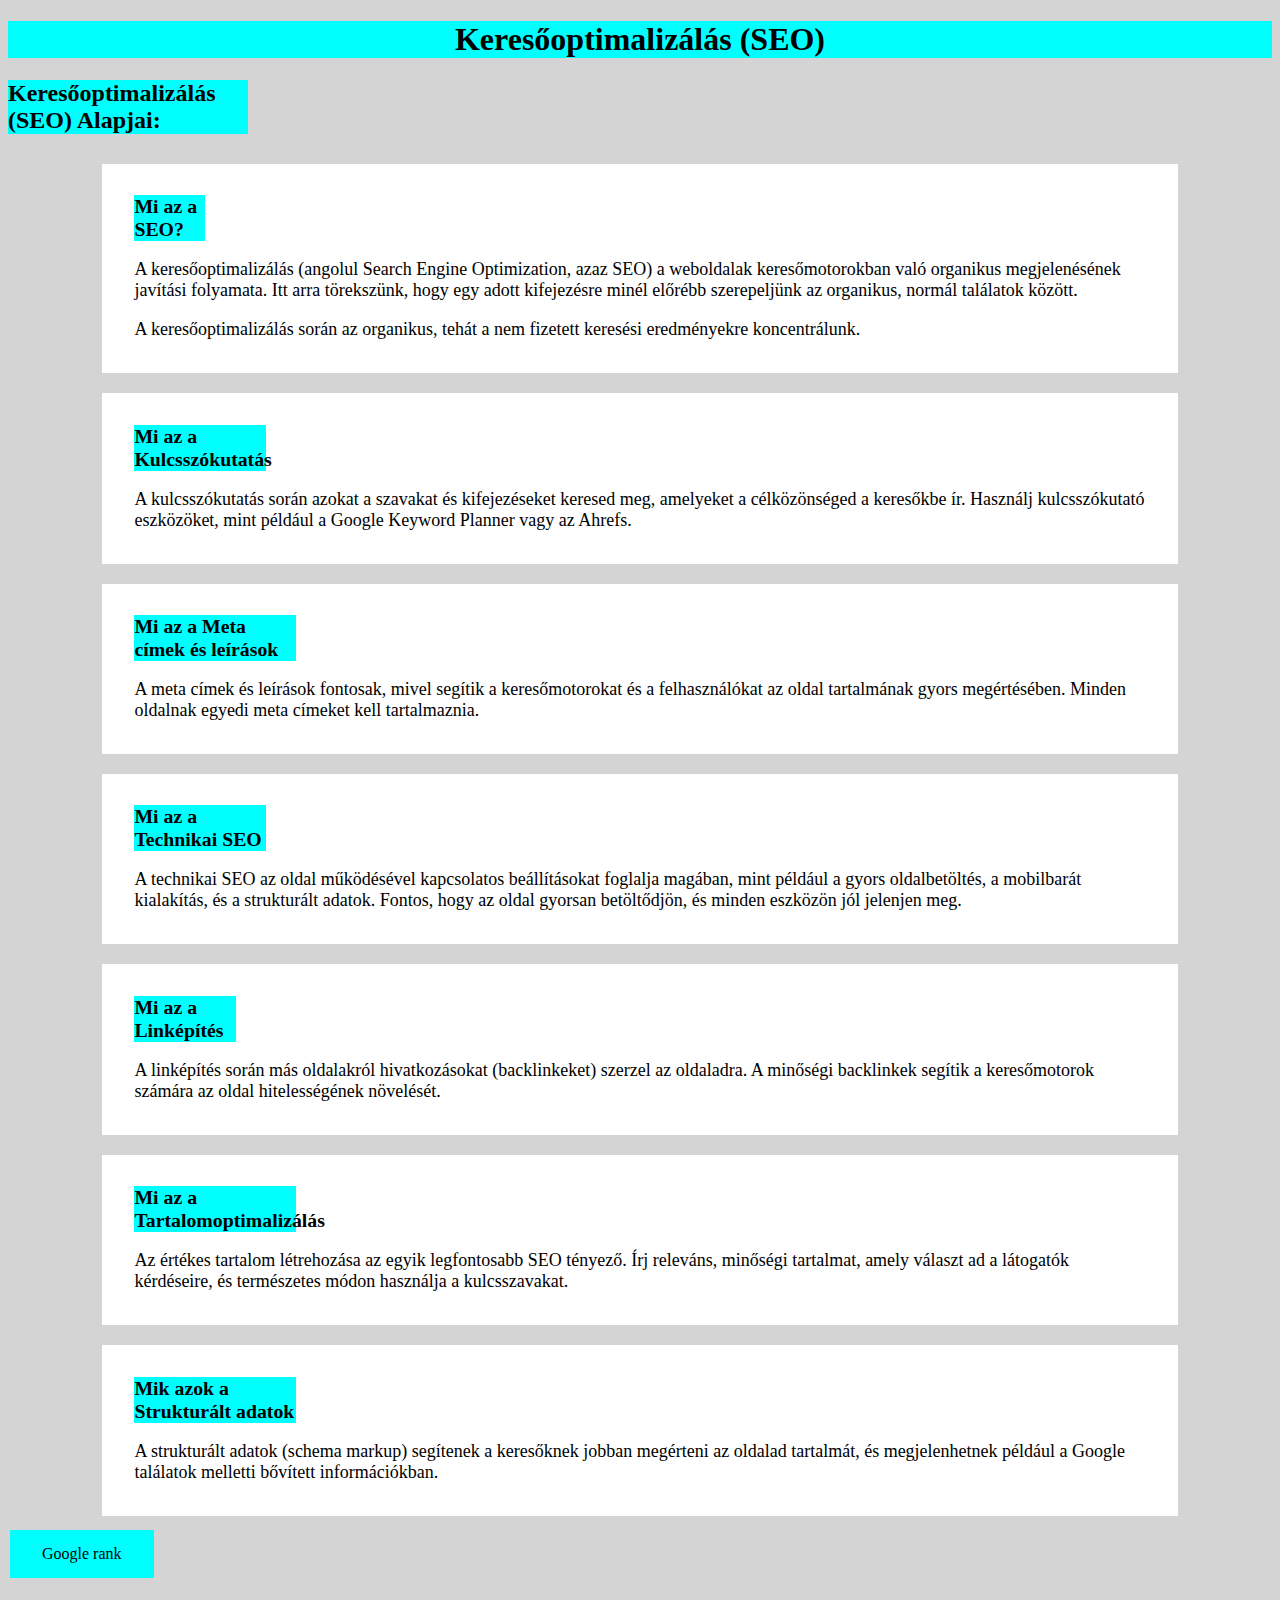
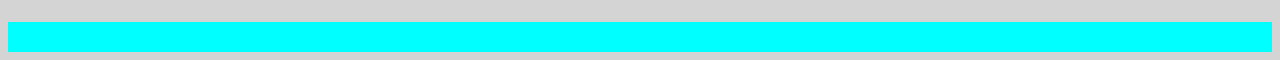
<file: index.html>
<!DOCTYPE html>
<html lang="hu">
<head>
    <meta charset="UTF-8">
    <meta name="viewport" content="width=device-width, initial-scale=1.0">
    <link rel="stylesheet" href="stilus.css">
    <title>Optimalizálás</title>
</head>
<body>
    <div class="cim">
    <h1>Keresőoptimalizálás (SEO)</h1>
    </div>
    <div class="cim2">
    <h2>Keresőoptimalizálás (SEO) Alapjai:</h2>
    </div>
    <div class="fodiv">
        <div class="szoveg1">
        <h2 class="belsocim2">Mi az a SEO?</h2>
        <p>A keresőoptimalizálás (angolul Search Engine Optimization, azaz SEO) a weboldalak keresőmotorokban való organikus megjelenésének javítási folyamata. Itt arra törekszünk, hogy egy adott kifejezésre minél előrébb szerepeljünk az organikus, normál találatok között.</p>
        <p>A keresőoptimalizálás során az organikus, tehát a nem fizetett keresési eredményekre koncentrálunk.<p>
        </div>

        <div class="szoveg1">
            <h2 class="belsocim3">Mi az a Kulcsszókutatás</h2>
            <p>A kulcsszókutatás során azokat a szavakat és kifejezéseket keresed meg, amelyeket a célközönséged a keresőkbe ír. Használj kulcsszókutató eszközöket, mint például a Google Keyword Planner vagy az Ahrefs.</p>
            </div>

        <div class="szoveg1">
            <h2 class="belsocim1">Mi az a Meta címek és leírások</h2>
            <p>A meta címek és leírások fontosak, mivel segítik a keresőmotorokat és a felhasználókat az oldal tartalmának gyors megértésében. Minden oldalnak egyedi meta címeket kell tartalmaznia.</p>
            </div>
    
        <div class="szoveg1">
            <h2 class="belsocim3">Mi az a Technikai SEO</h2>
            <p>A technikai SEO az oldal működésével kapcsolatos beállításokat foglalja magában, mint például a gyors oldalbetöltés, a mobilbarát kialakítás, és a strukturált adatok. Fontos, hogy az oldal gyorsan betöltődjön, és minden eszközön jól jelenjen meg.</p>
        </div>

        <div class="szoveg1">
            <h2 class="belsocim4">Mi az a Linképítés</h2>
            <p>A linképítés során más oldalakról hivatkozásokat (backlinkeket) szerzel az oldaladra. A minőségi backlinkek segítik a keresőmotorok számára az oldal hitelességének növelését.</p>
        </div>

        <div class="szoveg1">
            <h2 class="belsocim1">Mi az a Tartalomoptimalizálás</h2>
            <p>Az értékes tartalom létrehozása az egyik legfontosabb SEO tényező. Írj releváns, minőségi tartalmat, amely választ ad a látogatók kérdéseire, és természetes módon használja a kulcsszavakat.</p>
        </div>

        <div class="szoveg1">
            <h2 class="belsocim1">Mik azok a Strukturált adatok</h2>
            <p>A strukturált adatok (schema markup) segítenek a keresőknek jobban megérteni az oldalad tartalmát, és megjelenhetnek például a Google találatok melletti bővített információkban.</p>
        </div>
    </div>
    <a href="google.rank.html" class="button">Google rank</a>
    <footer></footer>
</body>
</html>
</file>
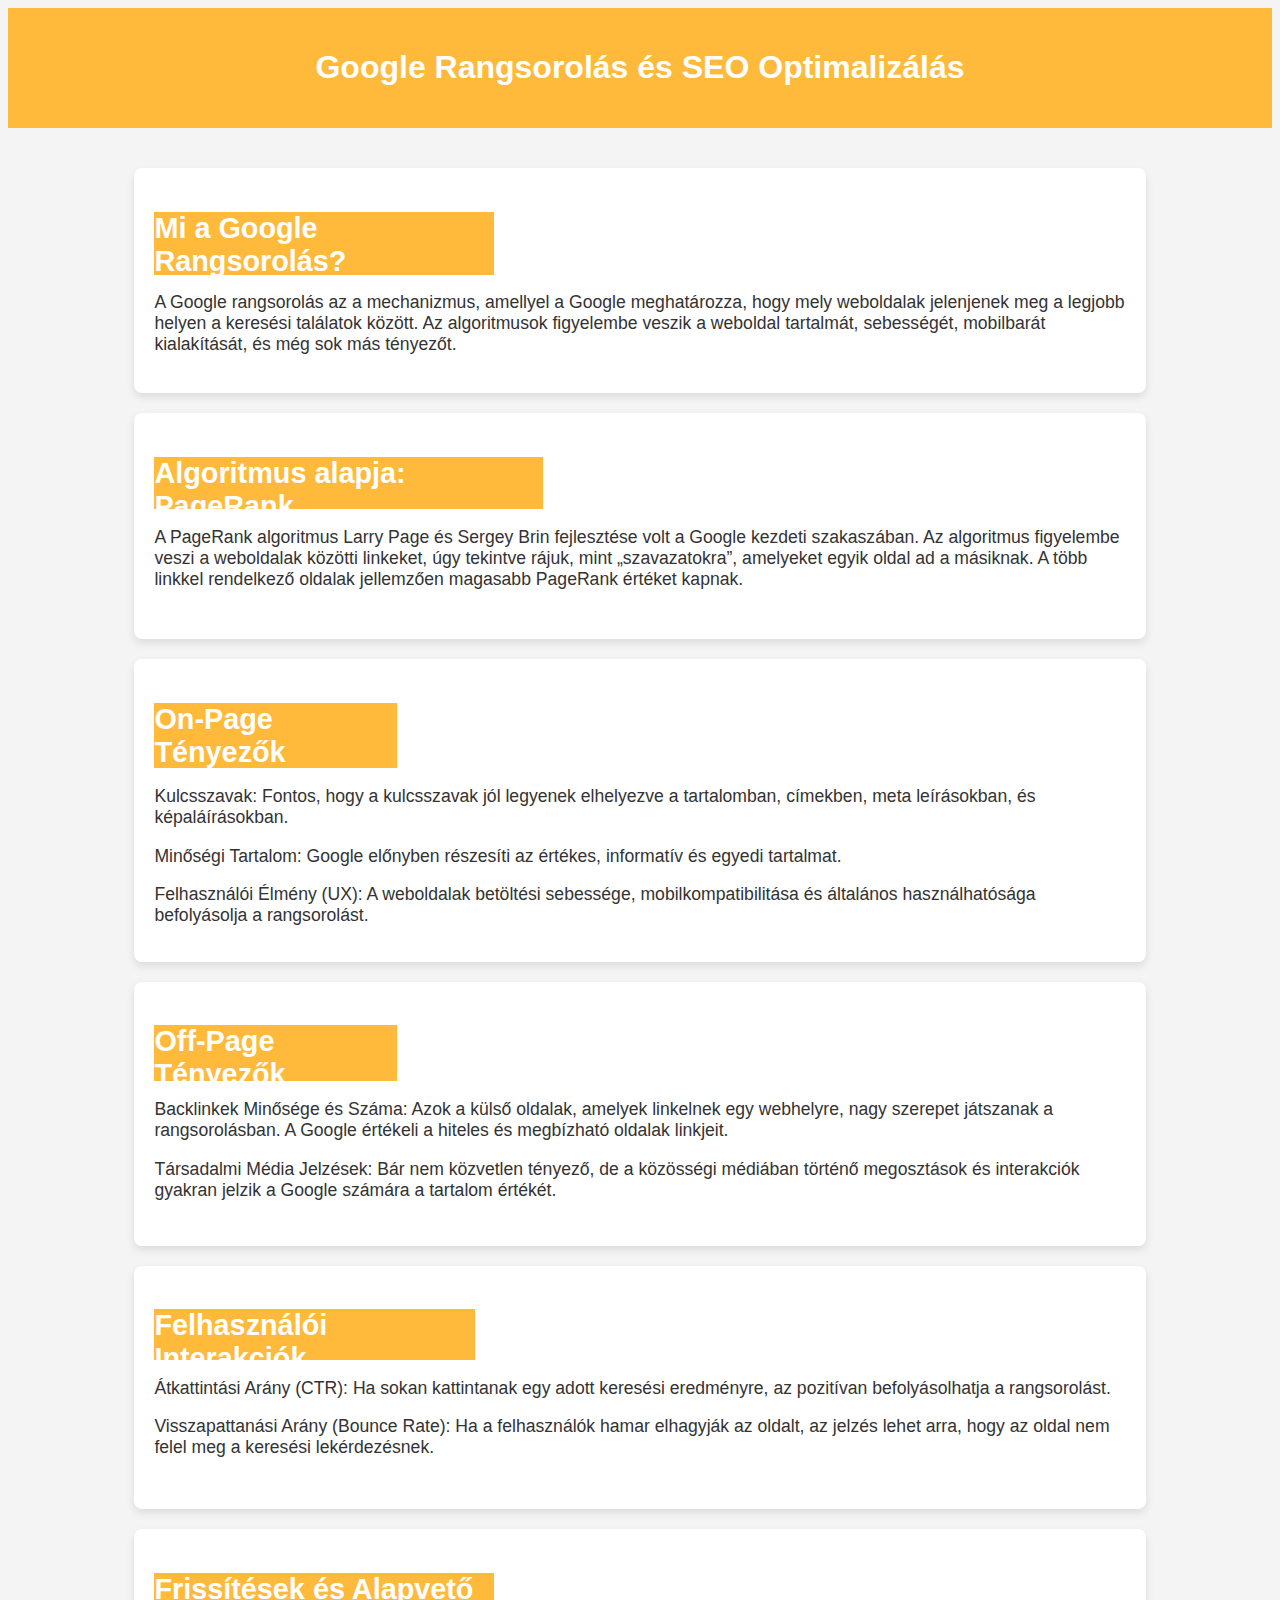
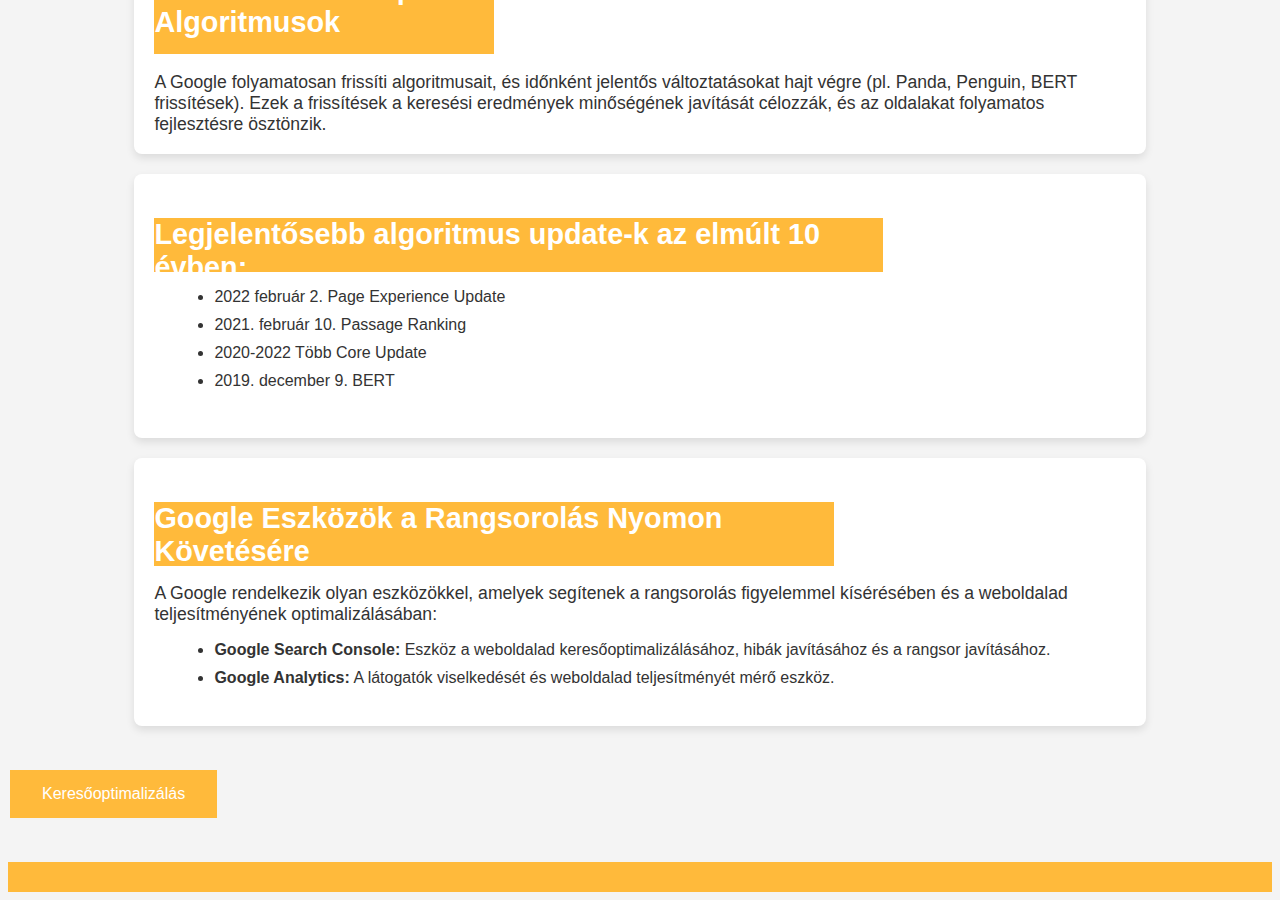
<file: google.rank.html>
<!DOCTYPE html>
<html lang="hu">
<head>
    <meta charset="UTF-8">
    <meta name="viewport" content="width=device-width, initial-scale=1.0">
    <title>Goggle rank</title>
</head>
<body>
    <!DOCTYPE html>
<html lang="hu">
<head>
    <meta charset="UTF-8">
    <meta name="viewport" content="width=device-width, initial-scale=1.0">
    <meta name="description" content="Weboldal a Google rangsorolásról, SEO optimalizálásról és a weboldalak keresőoptimalizálásának javításáról.">
    <link rel="stylesheet" href="google.rank.css">
    <title>Google Rangsorolás és SEO Optimalizálás</title>
</head>
<body>

    <header>
        <h1>Google Rangsorolás és SEO Optimalizálás</h1>
    </header>

    <div class="container">
        <div class="section" id="google-ranking">
            <h2 class="cim1">Mi a Google Rangsorolás?</h2>
            <p>A Google rangsorolás az a mechanizmus, amellyel a Google meghatározza, hogy mely weboldalak jelenjenek meg a legjobb helyen a keresési találatok között. Az algoritmusok figyelembe veszik a weboldal tartalmát, sebességét, mobilbarát kialakítását, és még sok más tényezőt.</p>
        </div>

        <div class="section" id="google-ranking">
            <h2 class="cim2">Algoritmus alapja: PageRank</h2>
            <p>A PageRank algoritmus Larry Page és Sergey Brin fejlesztése volt a Google kezdeti szakaszában. Az algoritmus figyelembe veszi a weboldalak közötti linkeket, úgy tekintve rájuk, mint „szavazatokra”, amelyeket egyik oldal ad a másiknak. A több linkkel rendelkező oldalak jellemzően magasabb PageRank értéket kapnak.</p>
        </div>

        <div class="section" id="google-ranking">
            <h2 class="cim3">On-Page Tényezők</h2>
            <p>Kulcsszavak: Fontos, hogy a kulcsszavak jól legyenek elhelyezve a tartalomban, címekben, meta leírásokban, és képaláírásokban.</p>
                <p>Minőségi Tartalom: Google előnyben részesíti az értékes, informatív és egyedi tartalmat.</p>
                <p>Felhasználói Élmény (UX): A weboldalak betöltési sebessége, mobilkompatibilitása és általános használhatósága befolyásolja a rangsorolást.</p>
        </div>

        <div class="section" id="google-ranking">
            <h2 class="cim4">Off-Page Tényezők</h2>
            <p>Backlinkek Minősége és Száma: Azok a külső oldalak, amelyek linkelnek egy webhelyre, nagy szerepet játszanak a rangsorolásban. A Google értékeli a hiteles és megbízható oldalak linkjeit.</p>
            <p>Társadalmi Média Jelzések: Bár nem közvetlen tényező, de a közösségi médiában történő megosztások és interakciók gyakran jelzik a Google számára a tartalom értékét.</p>
        </div>

        <div class="section" id="google-ranking">
            <h2 class="cim5">Felhasználói Interakciók</h2>
            <p>Átkattintási Arány (CTR): Ha sokan kattintanak egy adott keresési eredményre, az pozitívan befolyásolhatja a rangsorolást.</p>
            <p>Visszapattanási Arány (Bounce Rate): Ha a felhasználók hamar elhagyják az oldalt, az jelzés lehet arra, hogy az oldal nem felel meg a keresési lekérdezésnek.</p>
        </div>

        <div class="section" id="google-ranking">
            <h2 class="cim6">Frissítések és Alapvető Algoritmusok</h2>
            <p>A Google folyamatosan frissíti algoritmusait, és időnként jelentős változtatásokat hajt végre (pl. Panda, Penguin, BERT frissítések). Ezek a frissítések a keresési eredmények minőségének javítását célozzák, és az oldalakat folyamatos fejlesztésre ösztönzik.</p>
            
        </div>

        <div class="section" id="tips">
            <h2 class="cim7">Legjelentősebb algoritmus update-k az elmúlt 10 évben:</h2>
            <ul>
                
                <li>2022 február 2. Page Experience Update</li>
                <li>2021. február 10. Passage Ranking</li>
                <li>2020-2022 Több Core Update</li>
                <li>2019. december 9. BERT</li>
            </ul>
        </div>

        <div class="section" id="tools">
            <h2 class="cim8">Google Eszközök a Rangsorolás Nyomon Követésére</h2>
            <p>A Google rendelkezik olyan eszközökkel, amelyek segítenek a rangsorolás figyelemmel kísérésében és a weboldalad teljesítményének optimalizálásában:</p>
            <ul>
                <li><strong>Google Search Console:</strong> Eszköz a weboldalad keresőoptimalizálásához, hibák javításához és a rangsor javításához.</li>
                <li><strong>Google Analytics:</strong> A látogatók viselkedését és weboldalad teljesítményét mérő eszköz.</li>
            </ul>
        </div>
    </div>
    <a href="index.html" class="button">Keresőoptimalizálás</a>
    <footer>
    </footer>

</body>
</html>

</body>
</html>
</file>
<file: stilus.css>
body{
    background-color: rgb(212, 212, 212);
}

.button{
  border: none;
  background-color: aqua;
  color: black;
  padding: 15px 32px;
  text-align: center;
  text-decoration: none;
  display: inline-block;
  font-size: 16px;
  margin: 4px 2px;
  cursor: pointer;
}

h1{
    text-align: center;
}

.cim{
    width: 100%;
    height: 100%;
    background-color: aqua;
}

.cim2{
    width: 19%;
    height: 100%;
    background-color: aqua;
}

.szoveg1{
  text-align: left;
  width: 80%;
  height: 100%;
  border: none;
  background-color: white;
  padding: 15px 32px;
  text-decoration: none;
  display: inline-block;
  font-size: 18px;
  margin: 10px 2px;
}

.belsocim1{
    background-color: aqua;
    width: 16%;
    height: 100%;
    font-size: 110%;
    text-align: left;
}

.belsocim2{
    background-color: aqua;
    width: 7%;
    height: 100%;
    font-size: 110%;
    text-align: left;
}

.belsocim3{
    background-color: aqua;
    width: 13%;
    height: 100%;
    font-size: 110%;
    text-align: left;
}

.belsocim4{
    background-color: aqua;
    width: 10%;
    height: 100%;
    font-size: 110%;
    text-align: left;
}

.fodiv{
    text-align: center;
}

footer{
    background-color: aqua;
    color: white;
    text-align: center;
    padding: 15px;
    margin-top: 40px;
}
</file>
<file: google.rank.css>
body {
    font-family: 'Roboto', sans-serif;
    background-color: #f4f4f4;
    color: #333;
}
header {
    background-color:rgb(255, 186, 59);
    color: white;
    padding: 20px;
    text-align: center;
}

.cim1{
    width: 35%;
    height: 34%;
    background-color: rgb(255, 186, 59);
    color: white;
}
.cim2{
    width: 40%;
    height: 28%;
    background-color: rgb(255, 186, 59);
    color: white;
}
.cim3{
    width: 25%;
    height: 25%;
    background-color: rgb(255, 186, 59);
    color: white;
}
.cim4{
    width: 25%;
    height: 25%;
    background-color: rgb(255, 186, 59);
    color: white;
}
.cim5{
    width: 33%;
    height: 25%;
    background-color: rgb(255, 186, 59);
    color: white;
}
.cim6{
    width: 35%;
    height: 44%;
    background-color: rgb(255, 186, 59);
    color: white;
}
.cim7{
    width: 75%;
    height: 24%;
    background-color: rgb(255, 186, 59);
    color: white;
}
.cim8{
    width: 70%;
    height: 28%;
    background-color: rgb(255, 186, 59);
    color: white;
}

.container {
    width: 80%;
    margin: 40px auto;
    display: grid;
    gap: 20px;
}
.section {
    background-color: white;
    padding: 20px;
    border-radius: 8px;
    box-shadow: 0 4px 8px rgba(0, 0, 0, 0.1);
}
.section h2 {
    font-size: 1.8rem;
    margin-bottom: 15px;
}
.section p {
    font-size: 1.1rem;
    margin-bottom: 15px;
}
.section ul {
    list-style-type: disc;
    margin-left: 20px;
}
.section ul li {
    margin-bottom: 10px;
}
footer {
    background-color: rgb(255, 186, 59);
    color: white;
    text-align: center;
    padding: 15px;
    margin-top: 40px;
}
@media (max-width: 768px) {
    .container {
        grid-template-columns: 1fr 1fr;
    }
}
@media (max-width: 480px) {
    .container {
        grid-template-columns: 1fr;
    }
}

.button{
    border: none;
    background-color: rgb(255, 186, 59);
    color: white;
    padding: 15px 32px;
    text-align: center;
    text-decoration: none;
    display: inline-block;
    font-size: 16px;
    margin: 4px 2px;
    cursor: pointer;
  }
</file>
